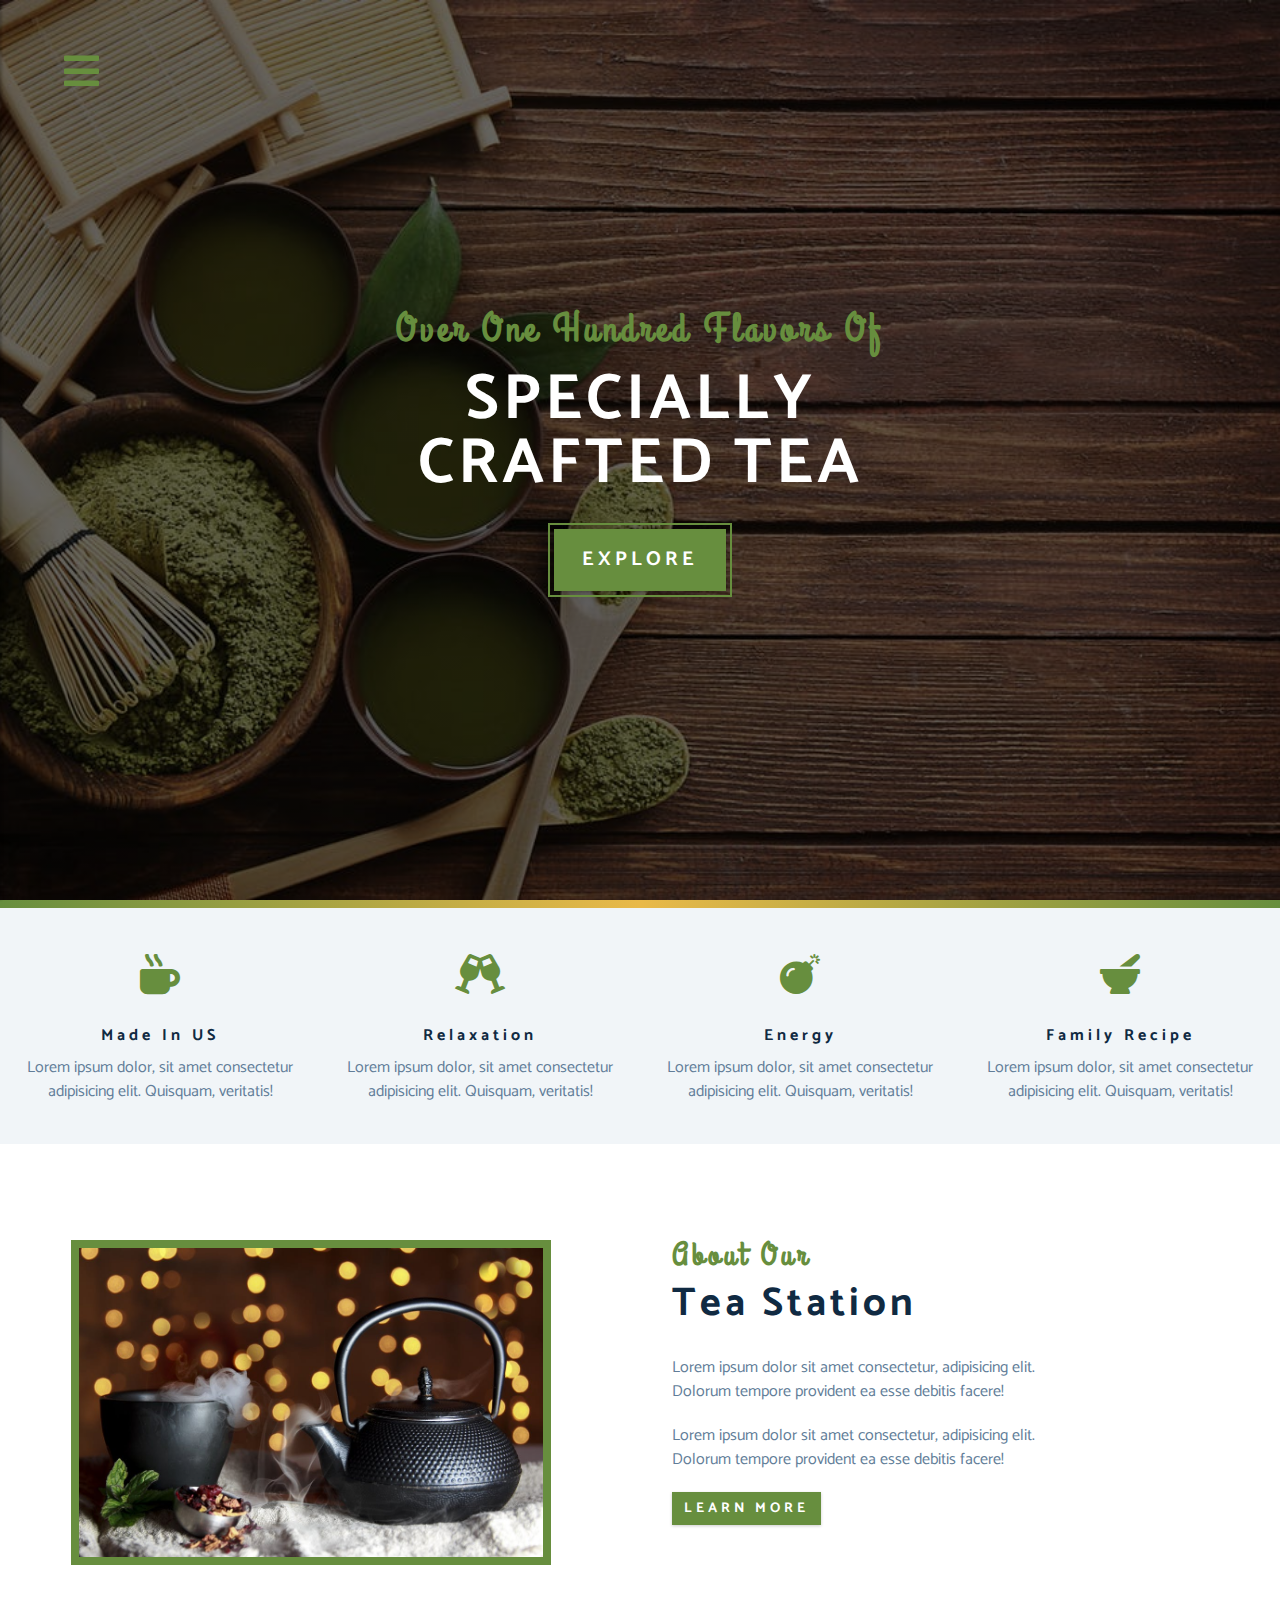
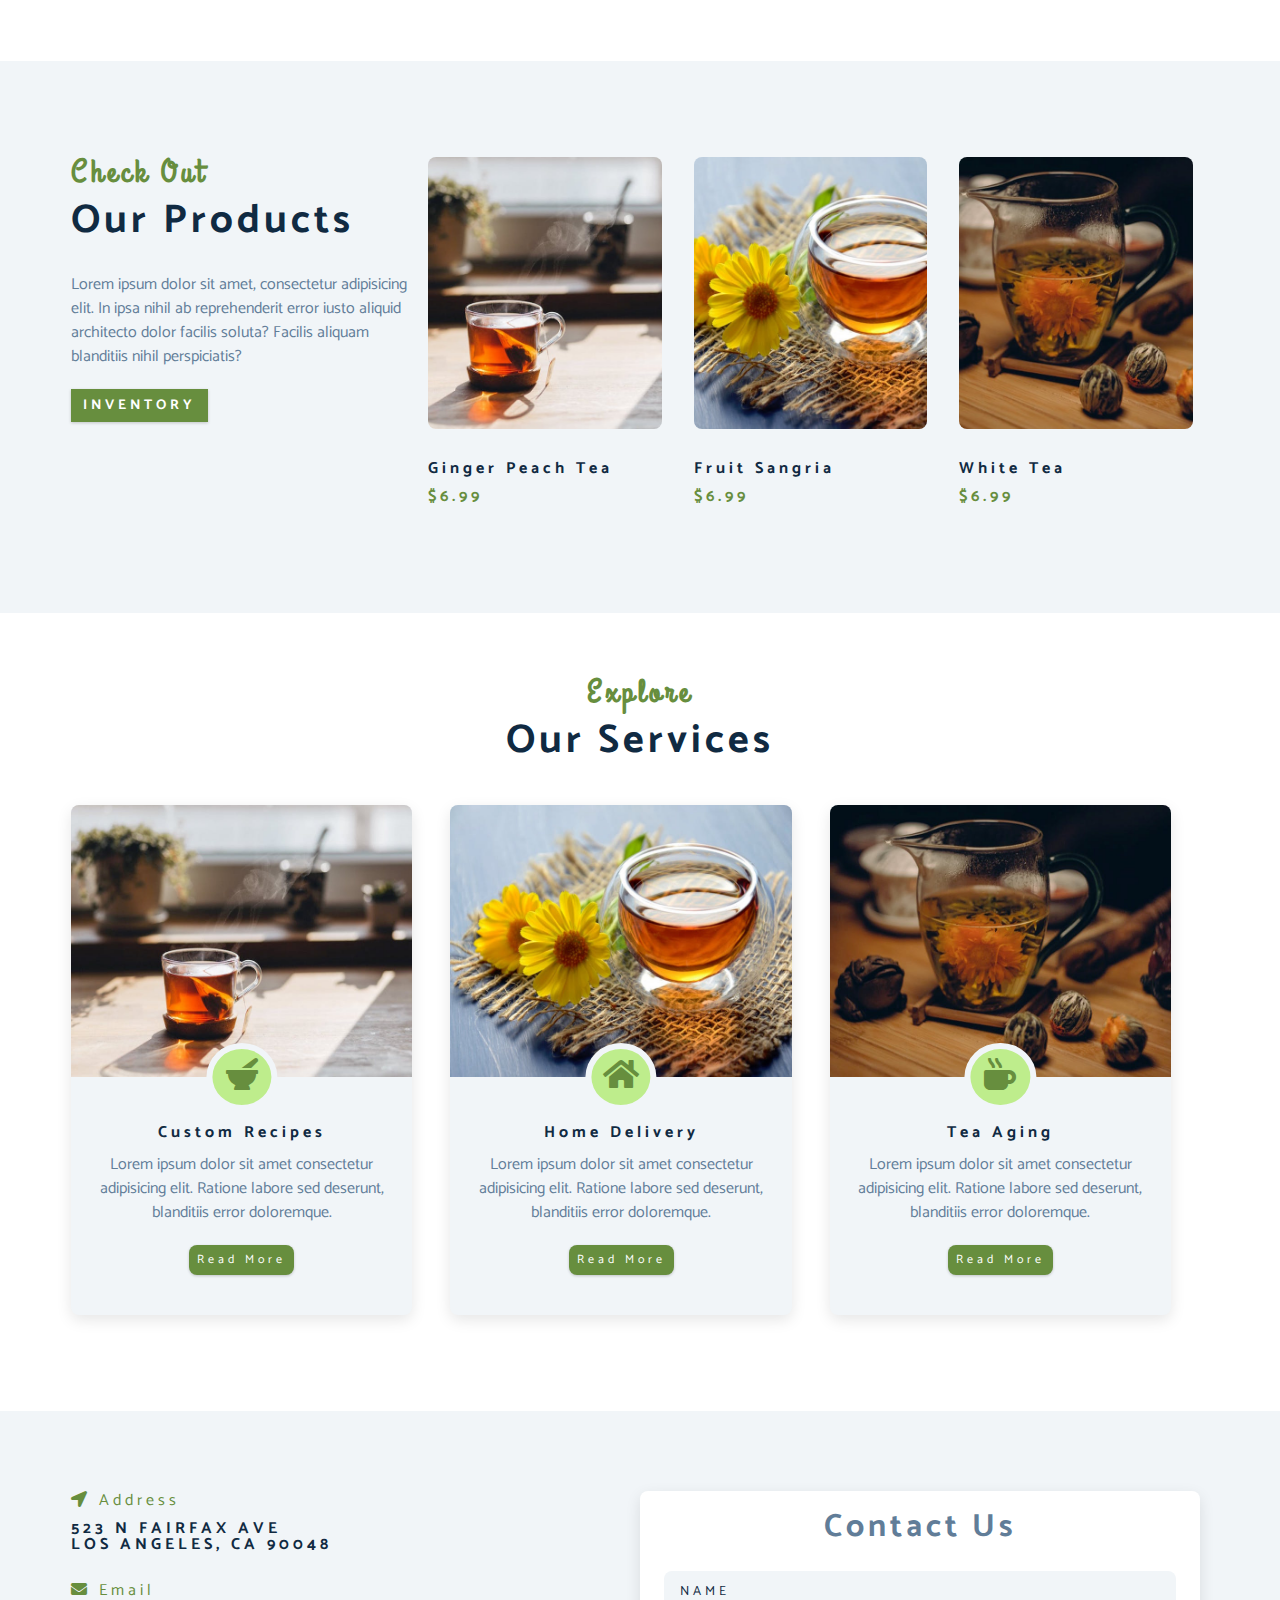
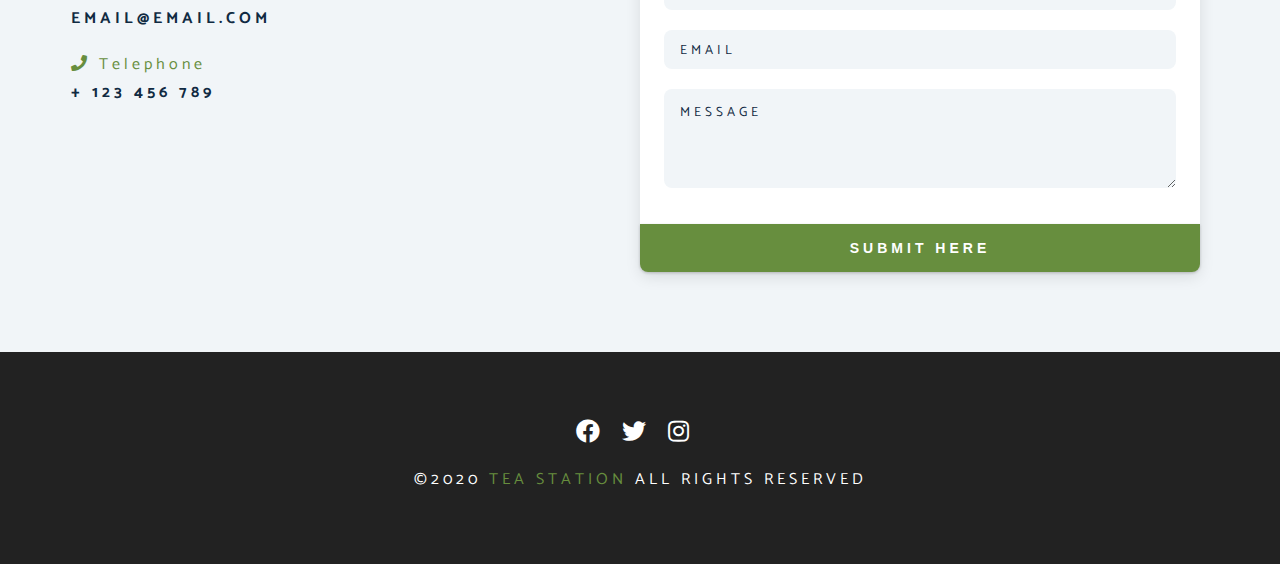
<file: index.html>
<!DOCTYPE html>
<html lang="en">
  <head>
    <meta charset="UTF-8" />
    <meta name="viewport" content="width=device-width, initial-scale=1.0" />
    <meta http-equiv="X-UA-Compatible" content="ie=edge" />
    <title>Tea Station || Home</title>
    <!-- font-awesome -->
    <link
      rel="stylesheet"
      href="./fontawesome-free-5.12.1-web/css/all.min.css"
    />
    <!-- custom css -->
    <link rel="stylesheet" href="./css/styles.css" />
  </head>
  <body>
    <!-- Navbar -->
    <!-- nav button -->
    <span class="nav-btn" id="nav-btn">
      <i class="fas fa-bars"></i>
    </span>
    <nav class="navbar" id="navbar">
      <div class="navbar-header">
        <span class="nav-close" id="nav-close">
          <i class="fas fa-times"></i>
        </span>
      </div>
      <ul class="nav-items">
        <li><a href="index.html" class="nav-link">home</a></li>
        <li><a href="skills.html" class="nav-link">skills</a></li>
        <li><a href="about.html" class="nav-link">about</a></li>
        <li><a href="products.html" class="nav-link">products</a></li>
      </ul>
    </nav>
    <!-- header -->
    <header class="header">
      <div class="banner">
        <h2>Over one hundred flavors of</h2>
        <h1>
          specially <br />
          crafted tea
        </h1>
        <a href="skills.html" class="btn banner-btn">explore</a>
      </div>
    </header>
    <!-- end of header -->
    <div class="content-divider"></div>
    <!-- Skills section -->
    <section class="skills clearfix">
      <!-- single skill -->
      <article class="skill">
        <span class="skill-icon">
          <i class="fas fa-mug-hot"></i>
        </span>
        <h4 class="skill-title">Made in US</h4>
        <p class="skill-text">
          Lorem ipsum dolor, sit amet consectetur adipisicing elit. Quisquam,
          veritatis!
        </p>
      </article>
      <!-- end of single skill -->
      <!-- single skill -->
      <article class="skill">
        <span class="skill-icon">
          <i class="fas fa-glass-cheers"></i>
        </span>
        <h4 class="skill-title">relaxation</h4>
        <p class="skill-text">
          Lorem ipsum dolor, sit amet consectetur adipisicing elit. Quisquam,
          veritatis!
        </p>
      </article>
      <!-- end of single skill -->
      <!-- single skill -->
      <article class="skill">
        <span class="skill-icon">
          <i class="fas fa-bomb"></i>
        </span>
        <h4 class="skill-title">energy</h4>
        <p class="skill-text">
          Lorem ipsum dolor, sit amet consectetur adipisicing elit. Quisquam,
          veritatis!
        </p>
      </article>
      <!-- end of single skill --><!-- single skill -->
      <article class="skill">
        <span class="skill-icon">
          <i class="fas fa-mortar-pestle"></i>
        </span>
        <h4 class="skill-title">family recipe</h4>
        <p class="skill-text">
          Lorem ipsum dolor, sit amet consectetur adipisicing elit. Quisquam,
          veritatis!
        </p>
      </article>
      <!-- end of single skill -->
    </section>
    <!-- enf of Skills section -->
    <!-- about -->
    <section>
      <div class="section-center clearfix">
        <!-- about img -->
        <article class="about-img">
          <div class="about-picture-container">
            <img
              src="./images/about-bcg.jpeg"
              alt="tea cattle"
              class="about-picture"
            />
          </div>
        </article>
        <!-- about info -->
        <article class="about-info">
          <!-- section title -->
          <div class="section-title">
            <h3>about our</h3>
            <h2>tea station</h2>
          </div>
          <!-- end of section title -->
          <p class="about-text">
            Lorem ipsum dolor sit amet consectetur, adipisicing elit. Dolorum
            tempore provident ea esse debitis facere!
          </p>
          <p class="about-text">
            Lorem ipsum dolor sit amet consectetur, adipisicing elit. Dolorum
            tempore provident ea esse debitis facere!
          </p>
          <a href="about.html" class="btn">learn more</a>
        </article>
      </div>
    </section>
    <!-- end of about -->
    <!-- products -->
    <section class="products">
      <div class="section-center clearfix">
        <!-- product info -->
        <article class="products-info">
          <!-- section title -->
          <div class="section-title">
            <h3>Check out</h3>
            <h2>our products</h2>
          </div>
          <!-- end of section title -->
          <p class="product-text">
            Lorem ipsum dolor sit amet, consectetur adipisicing elit. In ipsa
            nihil ab reprehenderit error iusto aliquid architecto dolor facilis
            soluta? Facilis aliquam blanditiis nihil perspiciatis?
          </p>
          <a href="products.html" class="btn">Inventory</a>
        </article>
        <!-- product inventory -->
        <article class="product-inventory clearfix">
          <!-- single product -->
          <div class="product">
            <img
              src="./images/product-1.jpeg"
              alt="single product"
              class="product-img"
            />
            <h4 class="product-title">ginger peach tea</h4>
            <h4 class="product-price">$6.99</h4>
          </div>
          <!-- end of single product -->
          <!-- single product -->
          <div class="product">
            <img
              src="./images/product-2.jpeg"
              alt="single product"
              class="product-img"
            />
            <h4 class="product-title">fruit sangria</h4>
            <h4 class="product-price">$6.99</h4>
          </div>
          <!-- end of single product -->
          <!-- single product -->
          <div class="product">
            <img
              src="./images/product-3.jpeg"
              alt="single product"
              class="product-img"
            />
            <h4 class="product-title">white tea</h4>
            <h4 class="product-price">$6.99</h4>
          </div>
          <!-- end of single product -->
        </article>
      </div>
    </section>
    <!-- end of products -->
    <!-- services -->
    <section class="services">
      <!-- section title -->
      <div class="section-title services-title">
        <h3>explore</h3>
        <h2>our services</h2>
      </div>
      <!-- end of section title -->
      <div class="section-center clearfix">
        <!-- single card -->
        <article class="service-card">
          <!-- img container -->
          <div class="service-img-container">
            <!-- img -->
            <img
              src="./images/product-1.jpeg"
              class="service-img"
              alt="single service"
            />
            <!-- service icon -->
            <span class="service-icon">
              <i class="fas fa-mortar-pestle fa-fw"></i>
            </span>
          </div>
          <!-- service info -->
          <div class="service-info">
            <h4>custom recipes</h4>
            <p>
              Lorem ipsum dolor sit amet consectetur adipisicing elit. Ratione
              labore sed deserunt, blanditiis error doloremque.
            </p>
            <a href="products.html" class="btn services-btn">read more</a>
          </div>
        </article>
        <!-- end of single card -->
        <!-- single card -->
        <article class="service-card">
          <!-- img container -->
          <div class="service-img-container">
            <!-- img -->
            <img
              src="./images/product-2.jpeg"
              class="service-img"
              alt="single service"
            />
            <!-- service icon -->
            <span class="service-icon">
              <i class="fas fa-home fa-fw"></i>
            </span>
          </div>
          <!-- service info -->
          <div class="service-info">
            <h4>Home Delivery</h4>
            <p>
              Lorem ipsum dolor sit amet consectetur adipisicing elit. Ratione
              labore sed deserunt, blanditiis error doloremque.
            </p>
            <a href="products.html" class="btn services-btn">read more</a>
          </div>
        </article>
        <!-- end of single card -->
        <!-- single card -->
        <article class="service-card">
          <!-- img container -->
          <div class="service-img-container">
            <!-- img -->
            <img
              src="./images/product-3.jpeg"
              class="service-img"
              alt="single service"
            />
            <!-- service icon -->
            <span class="service-icon">
              <i class="fas fa-mug-hot fa-fw"></i>
            </span>
          </div>
          <!-- service info -->
          <div class="service-info">
            <h4>tea aging</h4>
            <p>
              Lorem ipsum dolor sit amet consectetur adipisicing elit. Ratione
              labore sed deserunt, blanditiis error doloremque.
            </p>
            <a href="products.html" class="btn services-btn">read more</a>
          </div>
        </article>
        <!-- end of single card -->
      </div>
    </section>
    <!-- end of services -->
    <!-- contact -->
    <section class="contact">
      <div class="section-center clearfix">
        <!-- contact info -->
        <article class="contact-info">
          <!-- contact item -->
          <div class="contact-item">
            <h4 class="contact-title">
              <span class="contact-icon">
                <i class="fas fa-location-arrow"></i>
              </span>
              address
            </h4>
            <h4 class="contact-text">
              523 N Fairfax Ave
              <br />
              Los Angeles, CA 90048
            </h4>
          </div>
          <!-- end of contact item -->
          <!-- contact item -->
          <div class="contact-item">
            <h4 class="contact-title">
              <span class="contact-icon">
                <i class="fas fa-envelope"></i>
              </span>
              Email
            </h4>
            <h4 class="contact-text">
              EMAIL@EMAIL.COM
            </h4>
          </div>
          <!-- end of contact item -->
          <!-- contact item -->
          <div class="contact-item">
            <h4 class="contact-title">
              <span class="contact-icon">
                <i class="fas fa-phone"></i>
              </span>
              Telephone
            </h4>
            <h4 class="contact-text">
              + 123 456 789
            </h4>
          </div>
          <!-- end of contact item -->
        </article>
        <!-- contact form -->
        <article class="contact-form">
          <h3>contact us</h3>
          <form action="https://formspree.io/mdowabak" method="POST">
            <div class="form-group">
              <!-- inputs -->
              <input
                type="text"
                placeholder="name"
                class="form-control"
                name="name"
              />
              <input
                type="email"
                placeholder="email"
                class="form-control"
                name="email"
              />
              <textarea
                name="message"
                placeholder="message"
                class="form-control"
                rows="5"
              ></textarea>
            </div>
            <!-- button -->
            <button type="submit" class="submit-btn btn">submit here</button>
          </form>
        </article>
      </div>
    </section>
    <!-- end of contact -->
    <!-- footer -->
    <footer class="footer">
      <div class="section-center">
        <div class="social-icons">
          <!-- social icon -->
          <a href="#" class="social-icon">
            <i class="fab fa-facebook"></i>
          </a>
          <!-- end of social icon -->
          <!-- social icon -->
          <a href="#" class="social-icon">
            <i class="fab fa-twitter"></i>
          </a>
          <!-- end of social icon -->
          <!-- social icon -->
          <a href="#" class="social-icon">
            <i class="fab fa-instagram"></i>
          </a>
          <!-- end of social icon -->
        </div>
        <h4 class="footer-text">
          &copy;<span>2020</span> <span class="company">tea station</span> all
          rights reserved
        </h4>
      </div>
    </footer>
    <script src="app.js"></script>
  </body>
</html>
</file>
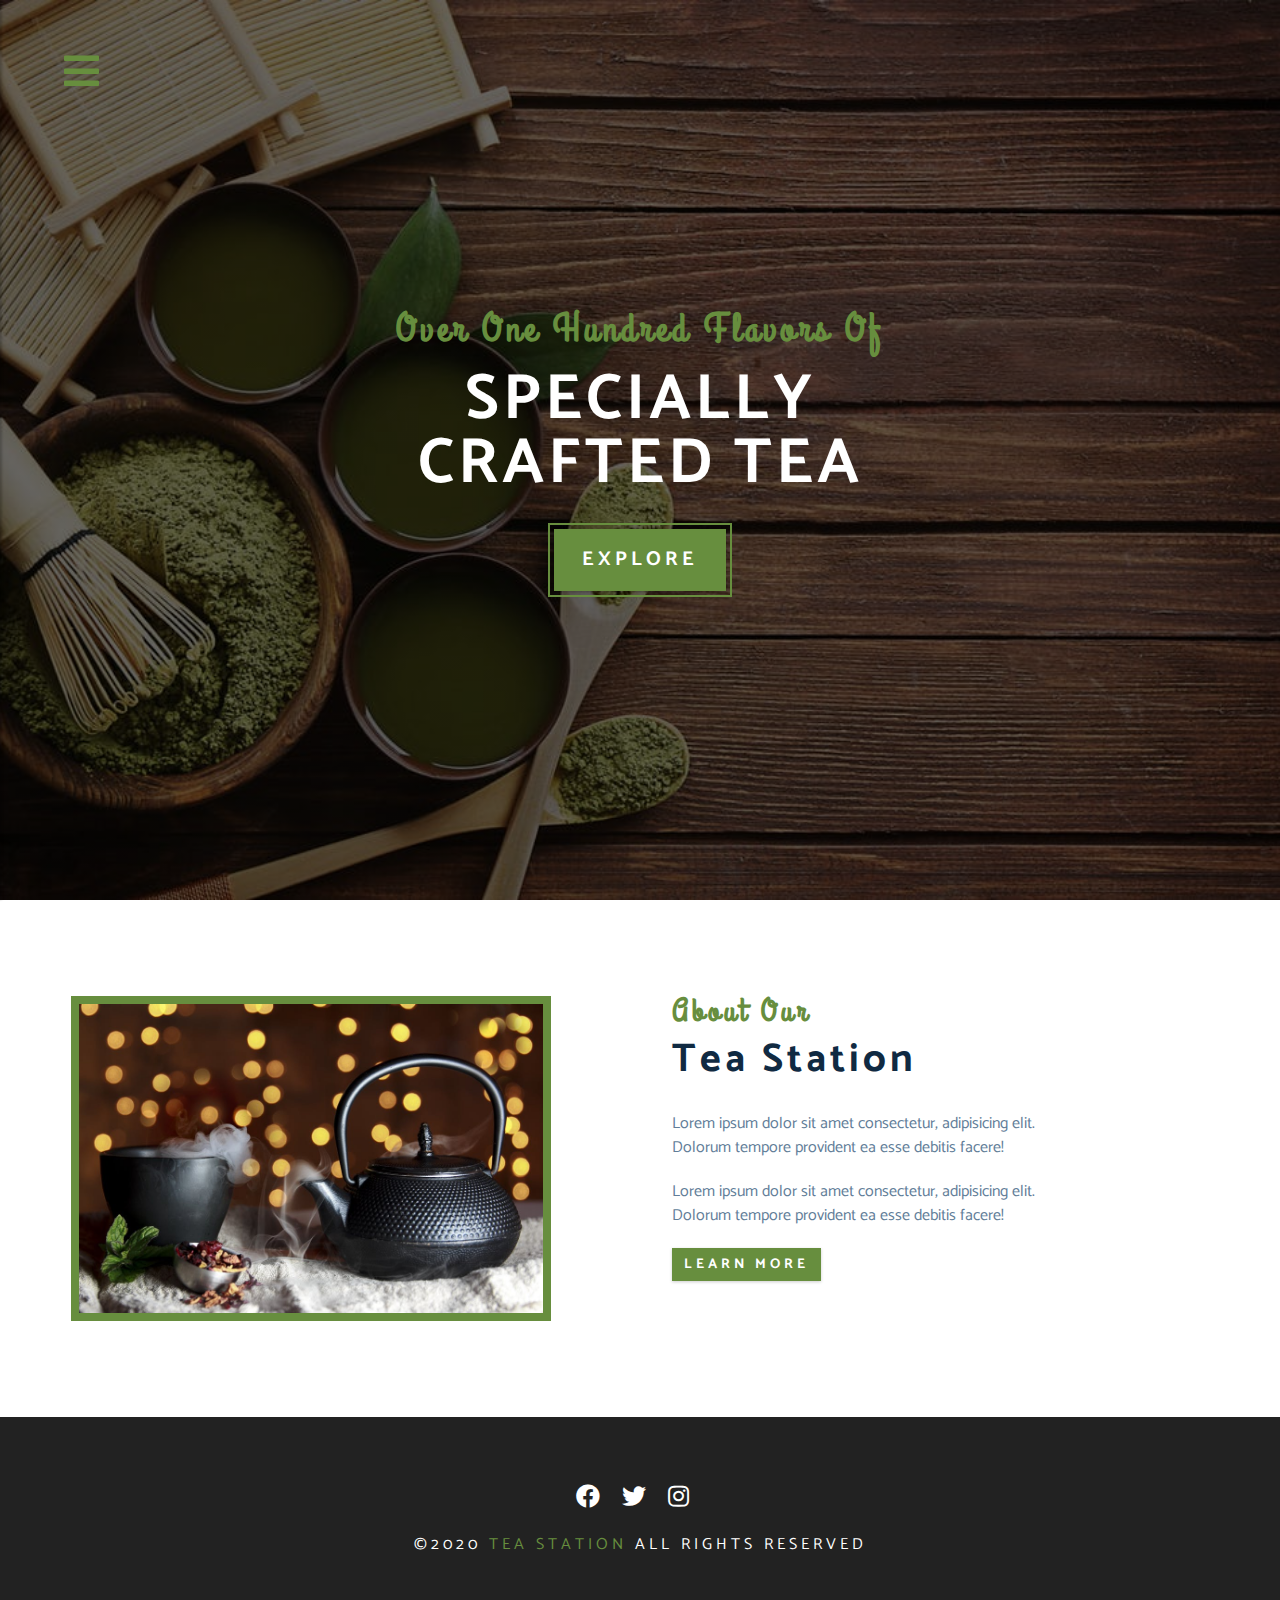
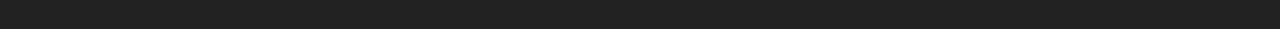
<file: about.html>
<!DOCTYPE html>
<html lang="en">
  <head>
    <meta charset="UTF-8" />
    <meta name="viewport" content="width=device-width, initial-scale=1.0" />
    <meta http-equiv="X-UA-Compatible" content="ie=edge" />
    <title>Tea Station || About</title>
    <!-- font-awesome -->
    <link
      rel="stylesheet"
      href="./fontawesome-free-5.12.1-web/css/all.min.css"
    />
    <!-- custom css -->
    <link rel="stylesheet" href="./css/styles.css" />
  </head>

  <body>
    <!-- Navbar -->
    <!-- nav button -->
    <span class="nav-btn" id="nav-btn">
      <i class="fas fa-bars"></i>
    </span>
    <nav class="navbar" id="navbar">
      <div class="navbar-header">
        <span class="nav-close" id="nav-close">
          <i class="fas fa-times"></i>
        </span>
      </div>
      <ul class="nav-items">
        <li><a href="index.html" class="nav-link">home</a></li>
        <li><a href="skills.html" class="nav-link">skills</a></li>
        <li><a href="about.html" class="nav-link">about</a></li>
        <li><a href="products.html" class="nav-link">products</a></li>
      </ul>
    </nav>
    <!-- header -->
    <header class="header">
      <div class="banner">
        <h2>Over one hundred flavors of</h2>
        <h1>
          specially <br />
          crafted tea
        </h1>
        <a href="skills.html" class="btn banner-btn">explore</a>
      </div>
    </header>
    <!-- end of header -->
    <!-- about -->
    <section>
      <div class="section-center clearfix">
        <!-- about img -->
        <article class="about-img">
          <div class="about-picture-container">
            <img
              src="./images/about-bcg.jpeg"
              alt="tea cattle"
              class="about-picture"
            />
          </div>
        </article>
        <!-- about info -->
        <article class="about-info">
          <!-- section title -->
          <div class="section-title">
            <h3>about our</h3>
            <h2>tea station</h2>
          </div>
          <!-- end of section title -->
          <p class="about-text">
            Lorem ipsum dolor sit amet consectetur, adipisicing elit. Dolorum
            tempore provident ea esse debitis facere!
          </p>
          <p class="about-text">
            Lorem ipsum dolor sit amet consectetur, adipisicing elit. Dolorum
            tempore provident ea esse debitis facere!
          </p>
          <a href="about.html" class="btn">learn more</a>
        </article>
      </div>
    </section>
    <!-- end of about -->
    <!-- footer -->
    <footer class="footer">
      <div class="section-center">
        <div class="social-icons">
          <!-- social icon -->
          <a href="#" class="social-icon">
            <i class="fab fa-facebook"></i>
          </a>
          <!-- end of social icon -->
          <!-- social icon -->
          <a href="#" class="social-icon">
            <i class="fab fa-twitter"></i>
          </a>
          <!-- end of social icon -->
          <!-- social icon -->
          <a href="#" class="social-icon">
            <i class="fab fa-instagram"></i>
          </a>
          <!-- end of social icon -->
        </div>
        <h4 class="footer-text">
          &copy;<span>2020</span> <span class="company">tea station</span> all
          rights reserved
        </h4>
      </div>
    </footer>
    <script src="app.js"></script>
  </body>
</html>
</file>
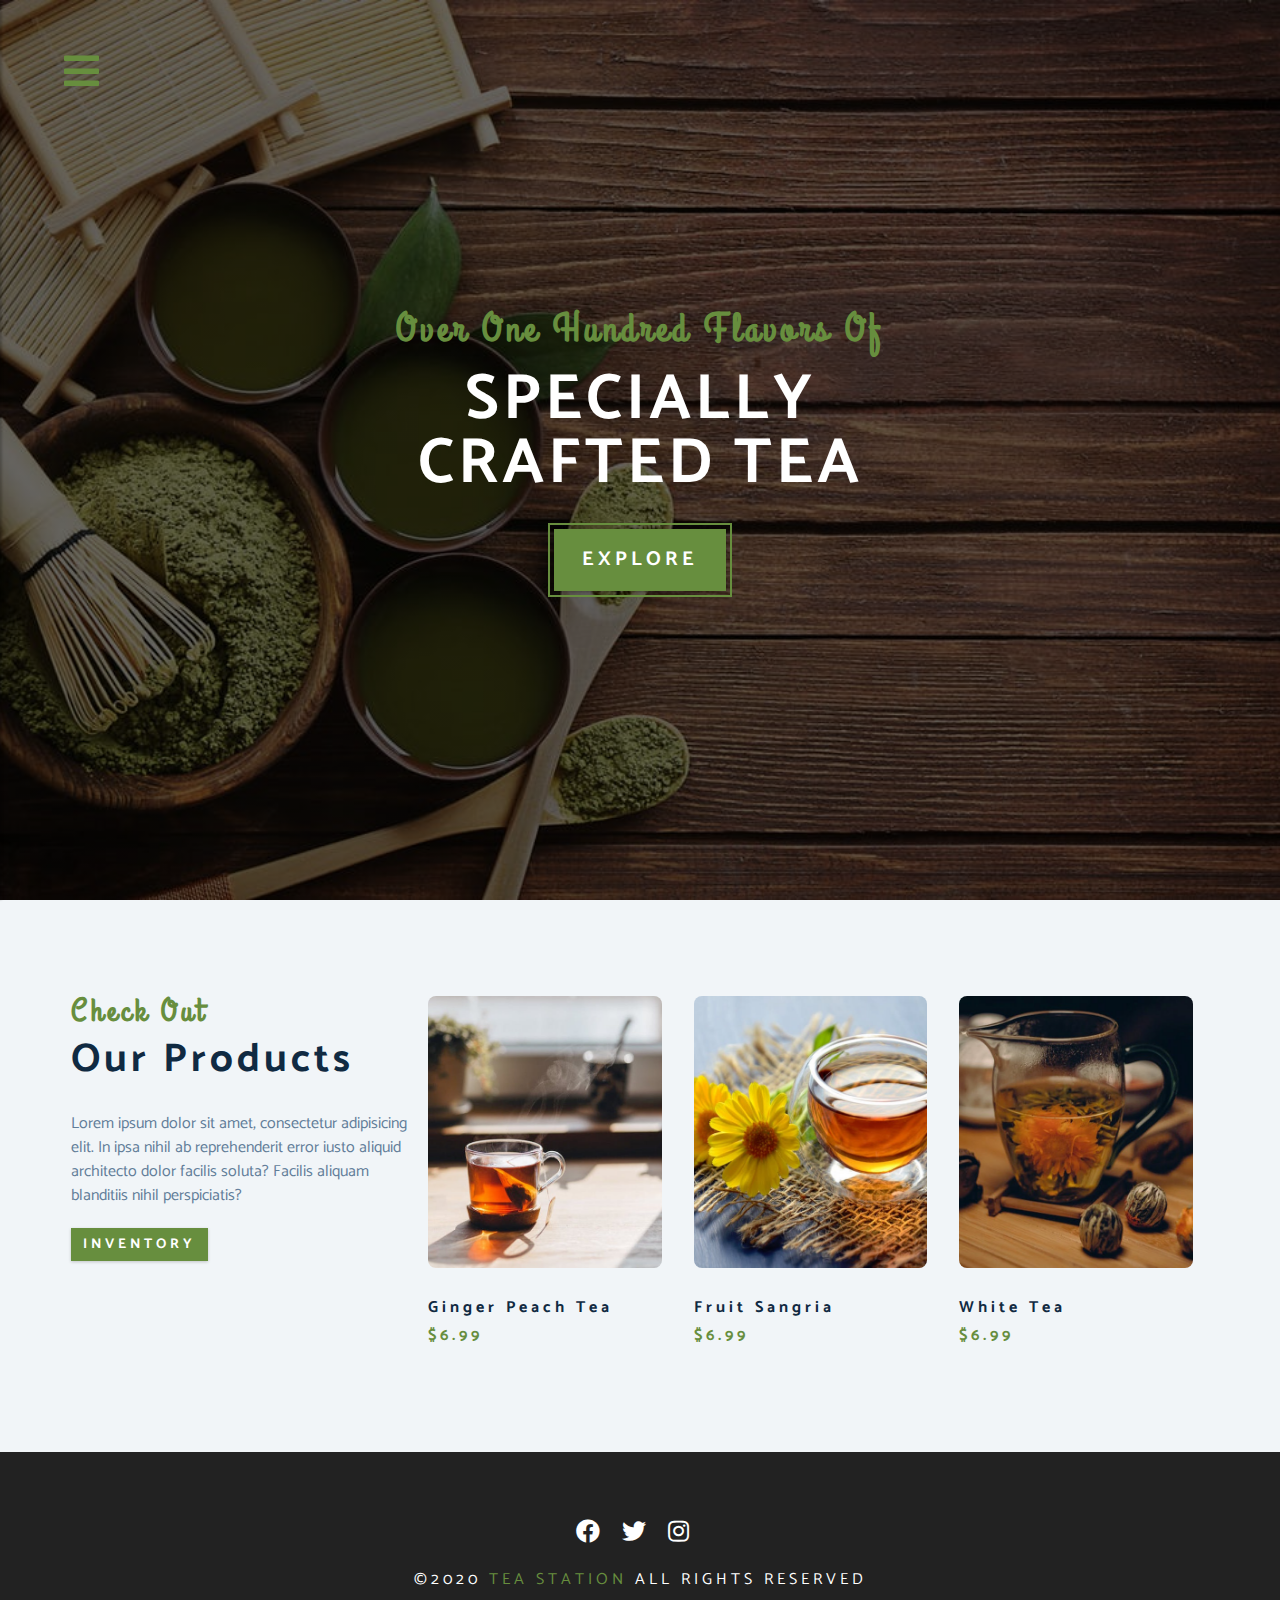
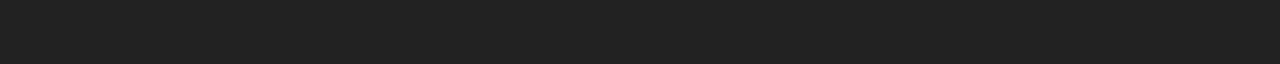
<file: products.html>
<!DOCTYPE html>
<html lang="en">
  <head>
    <meta charset="UTF-8" />
    <meta name="viewport" content="width=device-width, initial-scale=1.0" />
    <meta http-equiv="X-UA-Compatible" content="ie=edge" />
    <title>Tea Station || Products</title>
    <!-- font-awesome -->
    <link
      rel="stylesheet"
      href="./fontawesome-free-5.12.1-web/css/all.min.css"
    />
    <!-- custom css -->
    <link rel="stylesheet" href="./css/styles.css" />
  </head>

  <body>
    <!-- Navbar -->
    <!-- nav button -->
    <span class="nav-btn" id="nav-btn">
      <i class="fas fa-bars"></i>
    </span>
    <nav class="navbar" id="navbar">
      <div class="navbar-header">
        <span class="nav-close" id="nav-close">
          <i class="fas fa-times"></i>
        </span>
      </div>
      <ul class="nav-items">
        <li><a href="index.html" class="nav-link">home</a></li>
        <li><a href="skills.html" class="nav-link">skills</a></li>
        <li><a href="about.html" class="nav-link">about</a></li>
        <li><a href="products.html" class="nav-link">products</a></li>
      </ul>
    </nav>
    <!-- header -->
    <header class="header">
      <div class="banner">
        <h2>Over one hundred flavors of</h2>
        <h1>
          specially <br />
          crafted tea
        </h1>
        <a href="skills.html" class="btn banner-btn">explore</a>
      </div>
    </header>
    <!-- end of header -->
    <!-- products -->
    <section class="products">
      <div class="section-center clearfix">
        <!-- product info -->
        <article class="products-info">
          <!-- section title -->
          <div class="section-title">
            <h3>Check out</h3>
            <h2>our products</h2>
          </div>
          <!-- end of section title -->
          <p class="product-text">
            Lorem ipsum dolor sit amet, consectetur adipisicing elit. In ipsa
            nihil ab reprehenderit error iusto aliquid architecto dolor facilis
            soluta? Facilis aliquam blanditiis nihil perspiciatis?
          </p>
          <a href="products.html" class="btn">Inventory</a>
        </article>
        <!-- product inventory -->
        <article class="product-inventory clearfix">
          <!-- single product -->
          <div class="product">
            <img
              src="./images/product-1.jpeg"
              alt="single product"
              class="product-img"
            />
            <h4 class="product-title">ginger peach tea</h4>
            <h4 class="product-price">$6.99</h4>
          </div>
          <!-- end of single product -->
          <!-- single product -->
          <div class="product">
            <img
              src="./images/product-2.jpeg"
              alt="single product"
              class="product-img"
            />
            <h4 class="product-title">fruit sangria</h4>
            <h4 class="product-price">$6.99</h4>
          </div>
          <!-- end of single product -->
          <!-- single product -->
          <div class="product">
            <img
              src="./images/product-3.jpeg"
              alt="single product"
              class="product-img"
            />
            <h4 class="product-title">white tea</h4>
            <h4 class="product-price">$6.99</h4>
          </div>
          <!-- end of single product -->
        </article>
      </div>
    </section>
    <!-- end of products -->
    <!-- footer -->
    <footer class="footer">
      <div class="section-center">
        <div class="social-icons">
          <!-- social icon -->
          <a href="#" class="social-icon">
            <i class="fab fa-facebook"></i>
          </a>
          <!-- end of social icon -->
          <!-- social icon -->
          <a href="#" class="social-icon">
            <i class="fab fa-twitter"></i>
          </a>
          <!-- end of social icon -->
          <!-- social icon -->
          <a href="#" class="social-icon">
            <i class="fab fa-instagram"></i>
          </a>
          <!-- end of social icon -->
        </div>
        <h4 class="footer-text">
          &copy;<span>2020</span> <span class="company">tea station</span> all
          rights reserved
        </h4>
      </div>
    </footer>
    <script src="app.js"></script>
  </body>
</html>
</file>
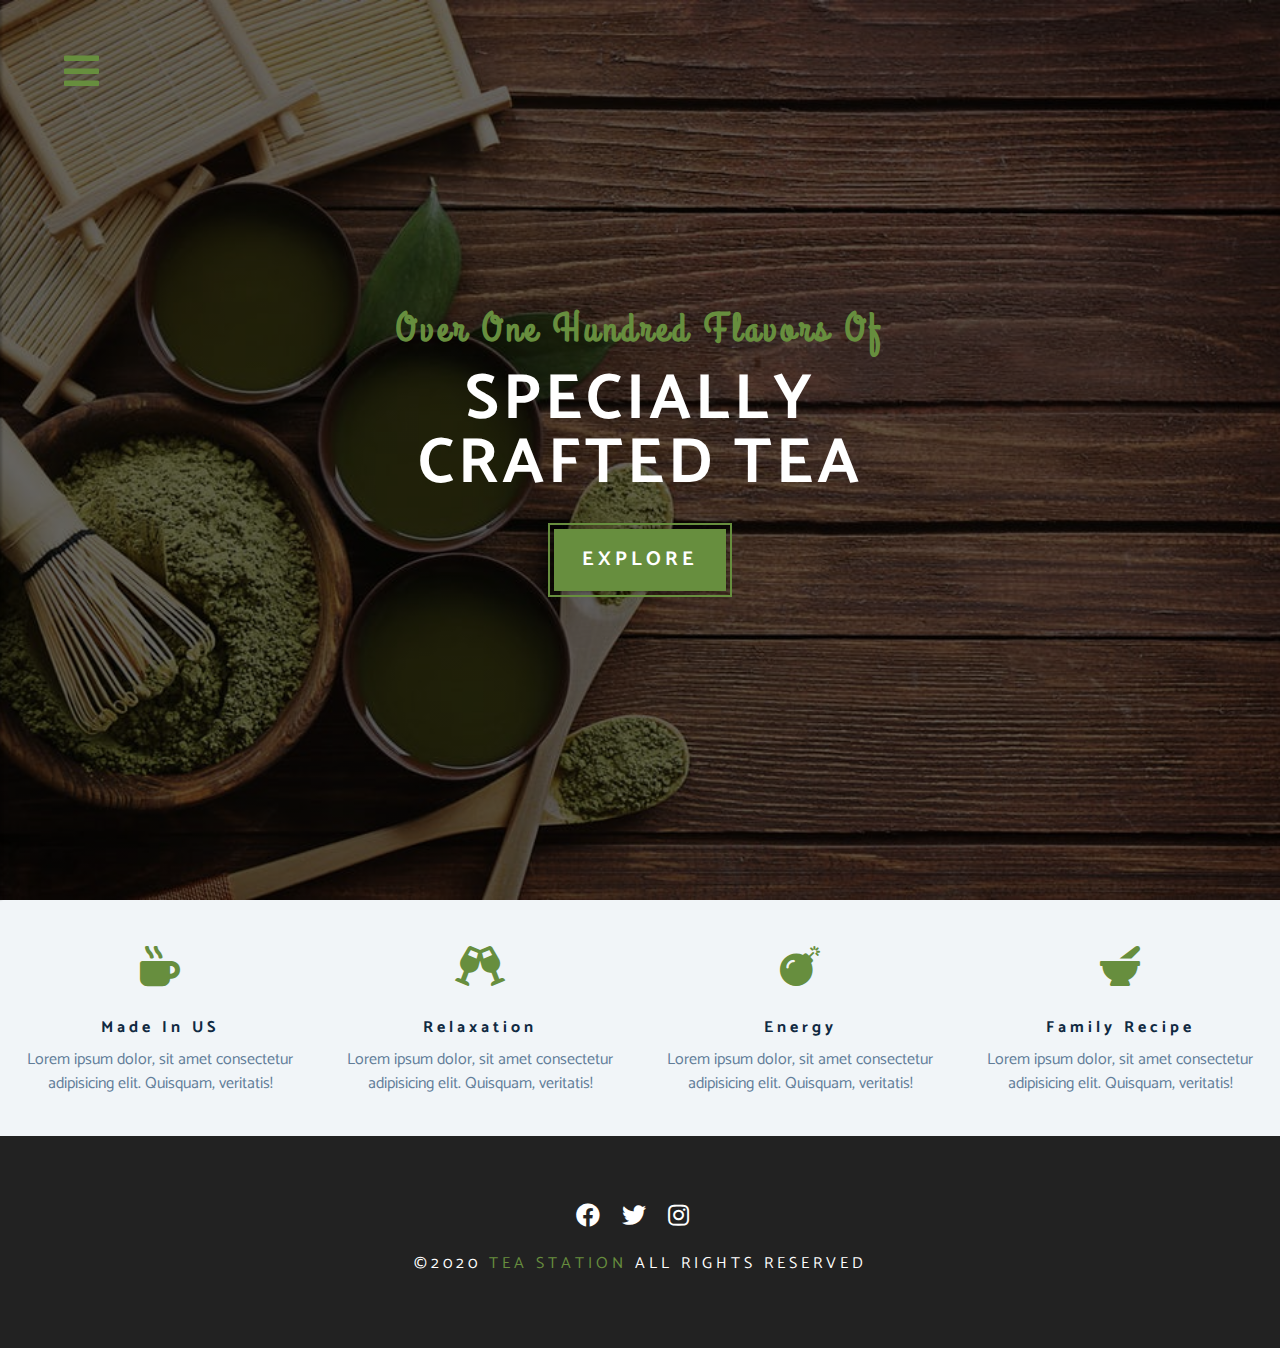
<file: skills.html>
<!DOCTYPE html>
<html lang="en">
  <head>
    <meta charset="UTF-8" />
    <meta name="viewport" content="width=device-width, initial-scale=1.0" />
    <meta http-equiv="X-UA-Compatible" content="ie=edge" />
    <title>Tea Station || Skills</title>
    <!-- font-awesome -->
    <link
      rel="stylesheet"
      href="./fontawesome-free-5.12.1-web/css/all.min.css"
    />
    <!-- custom css -->
    <link rel="stylesheet" href="./css/styles.css" />
  </head>

  <body>
    <!-- Navbar -->
    <!-- nav button -->
    <span class="nav-btn" id="nav-btn">
      <i class="fas fa-bars"></i>
    </span>
    <nav class="navbar" id="navbar">
      <div class="navbar-header">
        <span class="nav-close" id="nav-close">
          <i class="fas fa-times"></i>
        </span>
      </div>
      <ul class="nav-items">
        <li><a href="index.html" class="nav-link">home</a></li>
        <li><a href="skills.html" class="nav-link">skills</a></li>
        <li><a href="about.html" class="nav-link">about</a></li>
        <li><a href="products.html" class="nav-link">products</a></li>
      </ul>
    </nav>
    <!-- header -->
    <header class="header">
      <div class="banner">
        <h2>Over one hundred flavors of</h2>
        <h1>
          specially <br />
          crafted tea
        </h1>
        <a href="skills.html" class="btn banner-btn">explore</a>
      </div>
    </header>
    <!-- end of header -->
    <!-- Skills section -->
    <section class="skills clearfix">
      <!-- single skill -->
      <article class="skill">
        <span class="skill-icon">
          <i class="fas fa-mug-hot"></i>
        </span>
        <h4 class="skill-title">Made in US</h4>
        <p class="skill-text">
          Lorem ipsum dolor, sit amet consectetur adipisicing elit. Quisquam,
          veritatis!
        </p>
      </article>
      <!-- end of single skill -->
      <!-- single skill -->
      <article class="skill">
        <span class="skill-icon">
          <i class="fas fa-glass-cheers"></i>
        </span>
        <h4 class="skill-title">relaxation</h4>
        <p class="skill-text">
          Lorem ipsum dolor, sit amet consectetur adipisicing elit. Quisquam,
          veritatis!
        </p>
      </article>
      <!-- end of single skill -->
      <!-- single skill -->
      <article class="skill">
        <span class="skill-icon">
          <i class="fas fa-bomb"></i>
        </span>
        <h4 class="skill-title">energy</h4>
        <p class="skill-text">
          Lorem ipsum dolor, sit amet consectetur adipisicing elit. Quisquam,
          veritatis!
        </p>
      </article>
      <!-- end of single skill -->
      <!-- single skill -->
      <article class="skill">
        <span class="skill-icon">
          <i class="fas fa-mortar-pestle"></i>
        </span>
        <h4 class="skill-title">family recipe</h4>
        <p class="skill-text">
          Lorem ipsum dolor, sit amet consectetur adipisicing elit. Quisquam,
          veritatis!
        </p>
      </article>
      <!-- end of single skill -->
    </section>
    <!-- enf of Skills section -->
    <!-- footer -->
    <footer class="footer">
      <div class="section-center">
        <div class="social-icons">
          <!-- social icon -->
          <a href="#" class="social-icon">
            <i class="fab fa-facebook"></i>
          </a>
          <!-- end of social icon -->
          <!-- social icon -->
          <a href="#" class="social-icon">
            <i class="fab fa-twitter"></i>
          </a>
          <!-- end of social icon -->
          <!-- social icon -->
          <a href="#" class="social-icon">
            <i class="fab fa-instagram"></i>
          </a>
          <!-- end of social icon -->
        </div>
        <h4 class="footer-text">
          &copy;<span>2020</span> <span class="company">tea station</span> all
          rights reserved
        </h4>
      </div>
    </footer>
    <script src="app.js"></script>
  </body>
</html>
</file>
<file: css/styles.css>
/* 
===========
Fonts
===========
*/
@import url("https://fonts.googleapis.com/css?family=Catamaran:400,700|Grand+Hotel");

/* 
===========
Variables
===========
*/

:root {
  --clr-primary: #678e3e;
  --clr-primary-light: #beed8c;
  --clr-grey-1: #102a42;
  --clr-grey-5: #617d98;
  --clr-grey-10: #f1f5f8;
  --clr-white: #fff;
  --ff-primary: "Catamaran", sans-serif;
  --ff-secondary: "Grand Hotel", cursive;
  --transition: all 0.3s linear;
  --spacing: 0.25rem;
  --radius: 0.5rem;
}
* {
  margin: 0;
  padding: 0;
  box-sizing: border-box;
}
body {
  font-family: var(--ff-primary);
  background: var(--clr-white);
  color: var(--clr-grey-1);
  line-height: 1.5;
  font-size: 0.875rem;
}
a {
  text-decoration: none;
}
img {
  width: 100%;
  display: block;
}
h1,
h2,
h3,
h4 {
  letter-spacing: var(--spacing);
  text-transform: capitalize;
  line-height: 1.25;
  margin-bottom: 0.75rem;
}
h1 {
  font-size: 3rem;
}
h2 {
  font-size: 2rem;
}
h3 {
  font-size: 1.5rem;
}
h4 {
  font-size: 0.875rem;
}
p {
  margin-bottom: 1.25rem;
}

@media screen and (min-width: 800px) {
  h1 {
    font-size: 4rem;
  }
  h2 {
    font-size: 2.5rem;
  }
  h3 {
    font-size: 2rem;
  }
  h4 {
    font-size: 1rem;
  }
  body {
    font-size: 1rem;
  }
  h1,
  h2,
  h3,
  h4 {
    line-height: 1;
  }
}
/* More global css */
.btn {
  text-transform: uppercase;
  background: var(--clr-primary);
  color: var(--clr-white);
  padding: 0.375rem 0.75rem;
  letter-spacing: var(--spacing);
  display: inline-block;
  font-weight: 700;
  transition: var(--transition);
  font-size: 0.875rem;
  border: none;
  cursor: pointer;
  box-shadow: 0 1px 3px rgba(0, 0, 0, 0.2);
}
.btn:hover {
  background: var(--clr-primary-light);
  color: var(--clr-grey-5);
}
.clearfix::after,
.clearfix::before {
  content: "";
  clear: both;
  display: table;
}
.section-title h3 {
  font-family: var(--ff-secondary);
  color: var(--clr-primary);
}
.section-title {
  margin-bottom: 2rem;
}
.section-center {
  padding: 4rem 0;
  width: 85vw;
  margin: 0 auto;
  max-width: 1170px;
}
@media screen and (min-width: 992px) {
  .section-center {
    width: 95vw;
    padding: 4rem 1rem;
  }
}
/* 
 ===========
 Animation
 ===========
 */
@keyframes bounce {
  0% {
    transform: scale(1);
  }
  50% {
    transform: scale(2);
  }
  100% {
    transform: scale(1);
  }
}
@keyframes slideFromRight {
  0% {
    transform: translateX(1000px);
    opacity: 0;
  }
  50% {
    transform: translateX(-200px);
    opacity: 0.5;
  }
  75% {
    transform: translateX(50px);
    opacity: 0.75;
  }
  100% {
    transform: translateX(0px);
    opacity: 1;
  }
}
@keyframes slideFromLeft {
  0% {
    transform: translateX(-1000px);
    opacity: 0;
  }
  50% {
    transform: translateX(200px);
    opacity: 0.5;
  }
  75% {
    transform: translateX(-50px);
    opacity: 0.75;
  }
  100% {
    transform: translateX(0px);
    opacity: 1;
  }
}
@keyframes show {
  0% {
    transform: scale(1.5);
    opacity: 0;
  }
  50% {
    transform: scale(2);
    opacity: 0.5;
  }
  100% {
    transform: scale(1);
    opacity: 1;
  }
}
/* 
 ===========
 Navbar
 ===========
 */
.nav-btn {
  position: fixed;
  top: 5%;
  left: 5%;
  font-size: 2.5rem;
  color: var(--clr-primary);
  z-index: 1;
  cursor: pointer;
  /* animation */
  animation: bounce 2s ease infinite;
}
/* navbar */
.navbar {
  position: fixed;
  top: 0;
  left: 0;
  right: 0;
  bottom: 0;
  /* width: 100%;
  height: 100%; */
  background: var(--clr-grey-10);
  z-index: 2;
  box-shadow: 2px 0 2px rgba(0, 0, 0, 0.2);
  /* hide navbar */
  transform: translateX(-100%);
  transition: var(--spacing);
}
.showNav {
  transform: translate(0);
}
.navbar-header {
  text-align: right;
  padding-right: 1rem;
}
.nav-close {
  font-size: 2.5rem;
  cursor: pointer;
  color: #f29c9c;
  transition: var(--transition);
}
.nav-close:hover {
  color: #bb2525;
}
.nav-items {
  list-style-type: none;
}
.nav-link {
  display: block;
  font-size: 1.5rem;
  padding: 0.25rem 1rem;
  text-transform: uppercase;
  letter-spacing: var(--spacing);
  color: var(--clr-grey-5);
  transition: var(--transition);
}
.nav-link:hover {
  background: var(--clr-primary-light);
  color: var(--clr-primary);
  padding: 1.5rem;
  border-left: 0.25rem solid var(--clr-primary);
}
@media screen and (min-width: 768px) {
  .navbar {
    width: 30vw;
    max-width: 20rem;
  }
}
/* 
===========
Header
===========
*/
.header {
  min-height: 100vh;
  background: linear-gradient(rgba(0, 0, 0, 0.6), rgba(0, 0, 0, 0.6)),
    url("../images/main-bcg.jpeg") center/cover no-repeat fixed;
  position: relative;
  /* animation */
  overflow-x: hidden;
}
.banner {
  text-align: center;
  position: absolute;
  top: 50%;
  left: 50%;
  transform: translate(-50%, -50%);
}
.banner h2 {
  font-family: var(--ff-secondary);
  color: var(--clr-primary);
  /* animation */
  animation: slideFromRight 5s ease-in-out 1;
}
.banner h1 {
  text-transform: uppercase;
  color: var(--clr-white);
  margin-top: 1.25rem;
  margin-bottom: 2rem;
  /* animation */
  animation: slideFromLeft 5s ease-in-out 1;
}
.banner-btn {
  outline: 0.125rem solid var(--clr-primary);
  outline-offset: 0.25rem;
  font-size: 1.25rem;
  padding: 1rem 1.75rem;
  animation: show 5s linear 1;
}
/* content divider */
.content-divider {
  height: 0.5rem;
  background: linear-gradient(
    to left,
    var(--clr-primary),
    #e9b949,
    var(--clr-primary)
  );
}

/* 
===========
Skills
===========
*/
.skills {
  background: var(--clr-grey-10);
}
.skill {
  padding: 2.5rem 0;
  text-align: center;
  transition: var(--transition);
}
.skill-icon {
  font-size: 2.5rem;
  margin-bottom: 1.25rem;
  transition: var(--transition);
  display: inline-block;
  color: var(--clr-primary);
}
.skill-text {
  color: var(--clr-grey-5);
  max-width: 17rem;
  margin: 0 auto;
}
.skill:hover {
  background: var(--clr-white);
  box-shadow: 0 2px var(--clr-primary);
}
.skill:hover .skill-icon {
  transform: translateY(-5px);
}
@media screen and (min-width: 576px) {
  .skill {
    float: left;
    width: 50%;
  }
}
@media screen and (min-width: 1200px) {
  .skill {
    width: 25%;
  }
}

/* 
===========
About
===========
*/
.about-img,
.about-info {
  padding: 2rem 0;
}

.about-picture-container {
  background: var(--clr-primary);
  border: 0.5rem solid var(--clr-primary);
  max-width: 30rem;
  /* extra stuff */
  overflow: hidden;
}
.about-picture {
  transition: var(--transition);
}
.about-picture-container:hover .about-picture {
  opacity: 0.5;
  transform: scale(1.2);
}
.about-text {
  max-width: 26rem;
  color: var(--clr-grey-5);
}
@media screen and (min-width: 992px) {
  .about-img,
  .about-info {
    float: left;
    width: 50%;
  }
  .about-info {
    padding: 2rem;
  }
}

/* 
===========
products
===========
*/
.products {
  background: var(--clr-grey-10);
}
.products article {
  padding: 2rem 0;
}
.product-text {
  color: var(--clr-grey-5);
  max-width: 26rem;
}
.product {
  margin-bottom: 2rem;
}
.product-img {
  border-radius: var(--radius);
  margin-bottom: 2rem;
  height: 17rem;
  object-fit: cover;
}
.product-price {
  color: var(--clr-primary);
}
@media screen and (min-width: 768px) {
  .product {
    float: left;
    width: 50%;
    padding-right: 2rem;
  }
}
@media screen and (min-width: 992px) {
  .product {
    width: 33.33%;
  }
}
@media screen and (min-width: 1200px) {
  .products-info {
    float: left;
    width: 30%;
  }
  .product-inventory {
    float: left;
    width: 70%;
  }
  .product {
    margin-bottom: 0;
    padding: 0 1rem;
  }
}

/* 
===========
services
===========
*/
.services-title {
  margin-top: 4rem;
  margin-bottom: -4rem;
  text-align: center;
}
.service-card {
  margin: 2rem 0;
  background: var(--clr-grey-10);
  border-radius: var(--radius);
  box-shadow: 0 5px 15px rgba(0, 0, 0, 0.1);
  transition: var(--transition);
}
.service-card:hover {
  transform: scale(1.02);
  box-shadow: 0 5px 15px rgba(0, 0, 0, 0.2);
}
.service-img {
  height: 17rem;
  object-fit: cover;
  border-top-left-radius: var(--radius);
  border-top-right-radius: var(--radius);
}
.service-info {
  text-align: center;
  padding: 3rem 1rem 2.5rem 1rem;
}
.service-info p {
  max-width: 20rem;
  color: var(--clr-grey-5);
  margin: 0 auto;
}
.services-btn {
  font-size: 0.75rem;
  text-transform: capitalize;
  padding: 0.375rem 0.5rem;
  border-radius: var(--radius);
  font-weight: 400;
  margin-top: 1.25rem;
}
@media screen and (min-width: 768px) {
  .service-card {
    float: left;
    width: 45%;
    margin-right: 5%;
    /* 100% 45% 90% 5% */
  }
}
@media screen and (min-width: 992px) {
  .service-card {
    width: 30%;
    margin-right: 3.333%;
    /* 100% 30% 3.333% */
  }
}
.service-img-container {
  position: relative;
}
.service-icon {
  position: absolute;
  left: 50%;
  bottom: 0;
  font-size: 2rem;
  color: var(--clr-primary);
  background: var(--clr-primary-light);
  padding: 0.25rem 0.6rem;
  border-radius: 50%;
  transform: translate(-50%, 50%);
  border: 0.375rem solid var(--clr-grey-10);
}
/* 
===========
contact
===========
*/
.contact {
  background: var(--clr-grey-10);
}
.contact-form,
.contact-info {
  margin: 1rem 0;
}
.contact-item {
  margin-bottom: 1.75rem;
}

.contact-title {
  color: var(--clr-primary);
  font-weight: 400;
}
.contact-text {
  text-transform: uppercase;
}
.contact-form {
  background: var(--clr-white);
  border-radius: var(--radius);
  text-align: center;
  box-shadow: 0 5px 15px rgba(0, 0, 0, 0.1);
  transition: var(--transition);
  max-width: 35rem;
}
.contact-form:hover {
  box-shadow: 0 5px 15px rgba(0, 0, 0, 0.2);
}
.contact-form h3 {
  padding-top: 1.25rem;
  color: var(--clr-grey-5);
}

.form-group {
  padding: 1rem 1.5rem;
}
.form-control {
  display: block;
  width: 100%;
  padding: 0.75rem 1rem;
  border: none;
  margin-bottom: 1.25rem;
  background: var(--clr-grey-10);
  border-radius: var(--radius);
  text-transform: uppercase;
  letter-spacing: var(--spacing);
}
.form-control::placeholder {
  font-family: var(--ff-primary);
  color: var(--clr-grey-1);
  text-transform: uppercase;
  letter-spacing: var(--spacing);
}
.submit-btn {
  display: block;
  width: 100%;
  padding: 1rem;
  border-bottom-left-radius: var(--radius);
  border-bottom-right-radius: var(--radius);
}
@media screen and (min-width: 992px) {
  .contact-form,
  .contact-info {
    float: left;
    width: 50%;
  }
}
/* 
===========
footer
===========
*/
.footer {
  background: #222;
  text-align: center;
}
.social-icon {
  color: var(--clr-white);
  font-size: 1.5rem;
  margin-right: 1rem;
  transition: var(--transition);
}
.social-icon:hover {
  color: var(--clr-primary);
}
.footer-text {
  margin-top: 1.25rem;
  text-transform: uppercase;
  color: var(--clr-white);
  font-weight: 400;
}
.company {
  color: var(--clr-primary);
}
</file>
